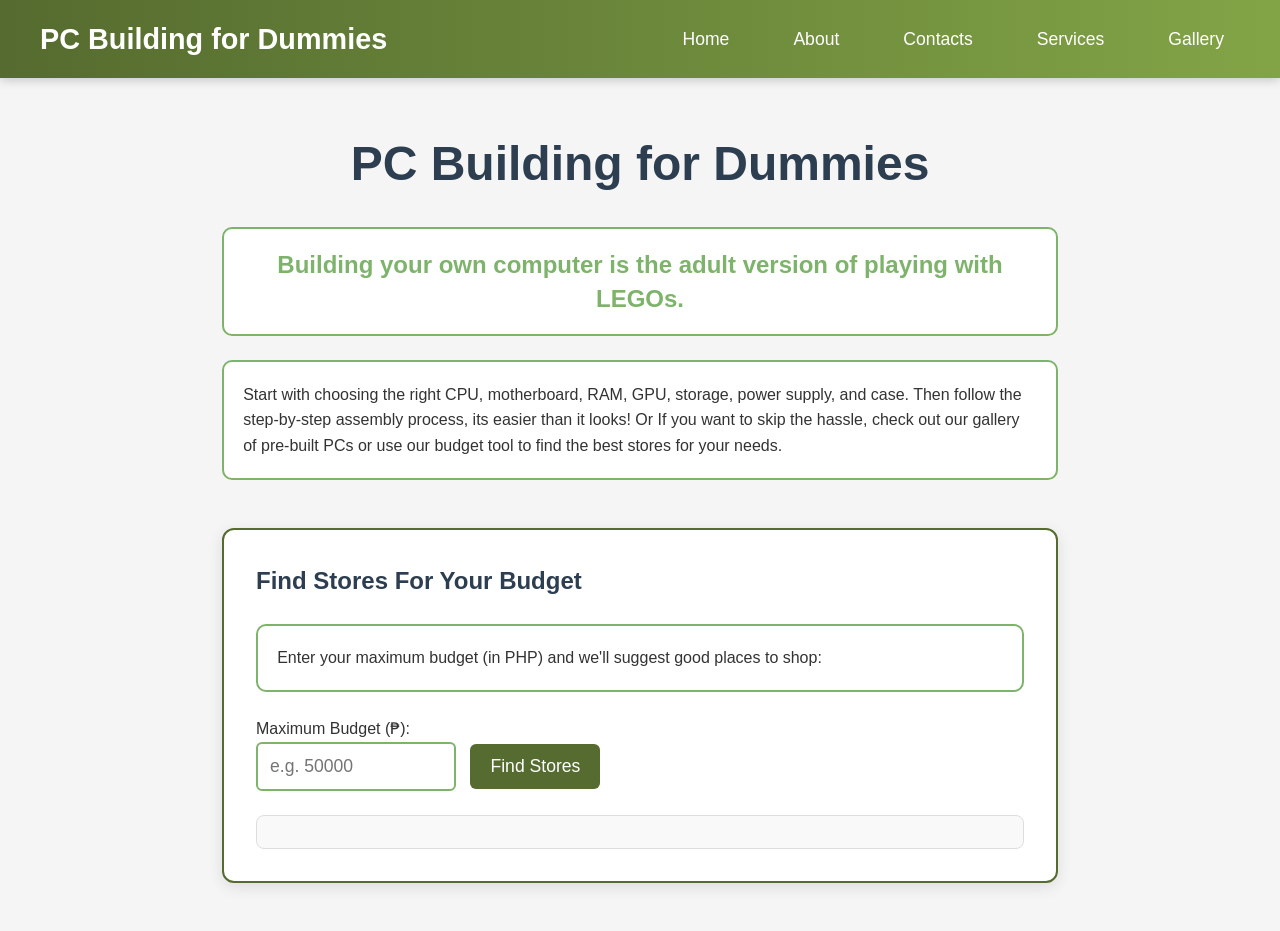
<file: index.html>
<!DOCTYPE html>
<html lang="en">
<head>
    <meta charset="UTF-8">
    <meta name="viewport" content="width=device-width, initial-scale=1.0">
    <title>PC Building for Dummies</title>
    <link rel="stylesheet" href="style.css">
</head>
<body>

    <nav class="navbar">
        <div class="navbar-container">
            <h2>PC Building for Dummies</h2>
            <ul>
                <li><a href="index.html">Home</a></li>
                <li><a href="about.html">About</a></li>
                <li><a href="contacts.html">Contacts</a></li>
                <li><a href="services.html">Services</a></li>
                <li><a href="gallery.html">Gallery</a></li>
            </ul>
        </div>
    </nav>

    <main class="main-content">
        <h1>PC Building for Dummies</h1>

        <p class="highlight-text">
            Building your own computer is the adult version of playing with LEGOs.
        </p>

        <p>
            Start with choosing the right CPU, motherboard, RAM, GPU, storage, power supply, and case. 
            Then follow the step-by-step assembly process, its easier than it looks! Or If you want to skip the hassle, 
            check out our gallery of pre-built PCs or use our budget tool to find the best stores for your needs.
        </p>

        <section class="price-tool">
            <h2>Find Stores For Your Budget</h2>
            <p>Enter your maximum budget (in PHP) and we'll suggest good places to shop:</p>
            
            <label for="budget">Maximum Budget (₱):</label><br>
            <input type="number" id="budget" placeholder="e.g. 50000" min="10000">
            <button type="button" id="findBtn">Find Stores</button>

            <div id="store-results" class="results"></div>
        </section>
    </main>

    <script>
        document.getElementById("findBtn").addEventListener("click", suggestStores);

        function suggestStores() {
            const budgetInput = document.getElementById('budget').value;
            const budget = parseInt(budgetInput);
            const resultsDiv = document.getElementById('store-results');

            resultsDiv.innerHTML = '';

            if (!budget || budget < 10000) {
                resultsDiv.innerHTML = '<p style="color:red;">Please enter a budget of at least ₱10,000.</p>';
                return;
            }

            let stores = [];

            if (budget >= 150000) {
                stores = [
                    { name: "Lazada Premium / Flagship Stores", desc: "High-end components, fast shipping" },
                    { name: "PC Express", desc: "Premium builds & custom PCs" },
                    { name: "Datablitz", desc: "Great selection of GPUs and CPUs" }
                ];
            } 
            else if (budget >= 80000) {
                stores = [
                    { name: "PC Express", desc: "Good balance of price and quality" },
                    { name: "Lazada / Shopee Official Stores", desc: "Wide selection with vouchers" },
                    { name: "Octagon Computer", desc: "Reliable local shop" }
                ];
            } 
            else if (budget >= 40000) {
                stores = [
                    { name: "Shopee / Lazada", desc: "Best for budget builds with discounts" },
                    { name: "Gilmore Computer Center", desc: "Great for second-hand & affordable parts" },
                    { name: "PC Hub", desc: "Budget-friendly components" }
                ];
            } 
            else {
                stores = [
                    { name: "Shopee Budget Sellers", desc: "Entry-level parts & used components" },
                    { name: "Local Computer Shops", desc: "Check nearby shops in Quiapo or Baclaran" },
                    { name: "Montera", desc: "Affordable and high quality parts"}
                ];
            }

            let html = `<h3>Recommended Stores for ₱${budget.toLocaleString()} budget:</h3><ul>`;
            stores.forEach(store => {
                html += `<li><strong>${store.name}</strong> — ${store.desc}</li>`;
            });
            html += '</ul>';

            resultsDiv.innerHTML = html;
        }
    </script>

</body>
</html>
</file>
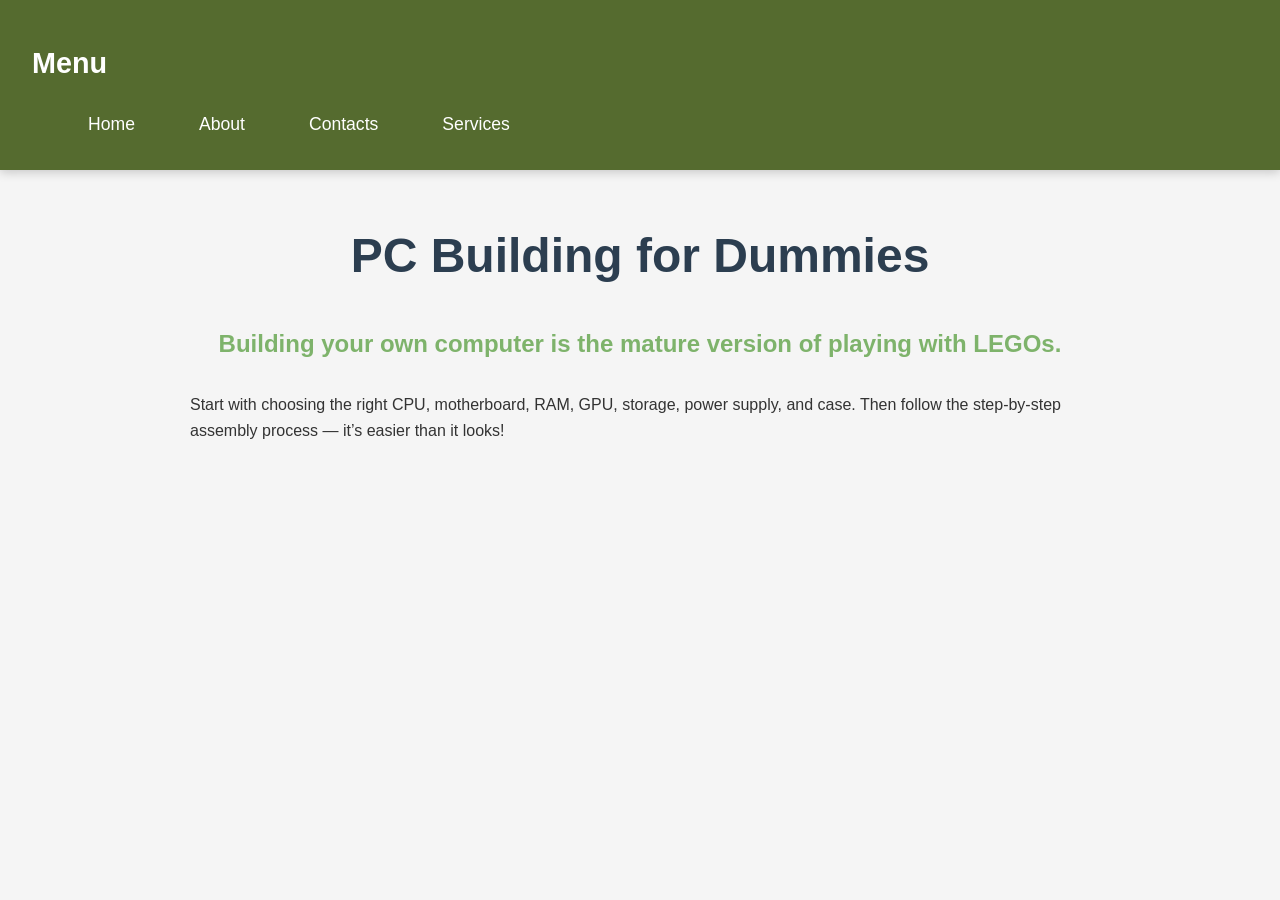
<file: PC Building for Dummies/index.html>
<!DOCTYPE html>
<html lang="en">
    <head>
        <meta charset="UTF-8">
        <meta name ="viewport" content="width=device-width, initial-scale=1.0">
        <title>PC Building for Dummies</title>
        <link rel="stylesheet" href="style.css">
    </head>
    <body>
        <nav class="navbar">
            <h2>Menu</h2>
            <ul>
                <li><a href="index.html">Home</a></li>
                <li><a href="about.html">About</a></li>
                <li><a href="contacts.html">Contacts</a></li>
                <li><a href="services.html">Services</a></li>
            </ul>
        </nav>

        <div class="main-content">
            <h1>PC Building for Dummies</h1>

            <p class="highlight-text">
                Building your own computer is the mature version of playing with LEGOs.
            </p>

            <p>Start with choosing the right CPU, motherboard, RAM, GPU, storage, power supply, and case. Then follow the step-by-step assembly process — it’s easier than it looks!</p>
        </div>
    </body>
</html>
</file>
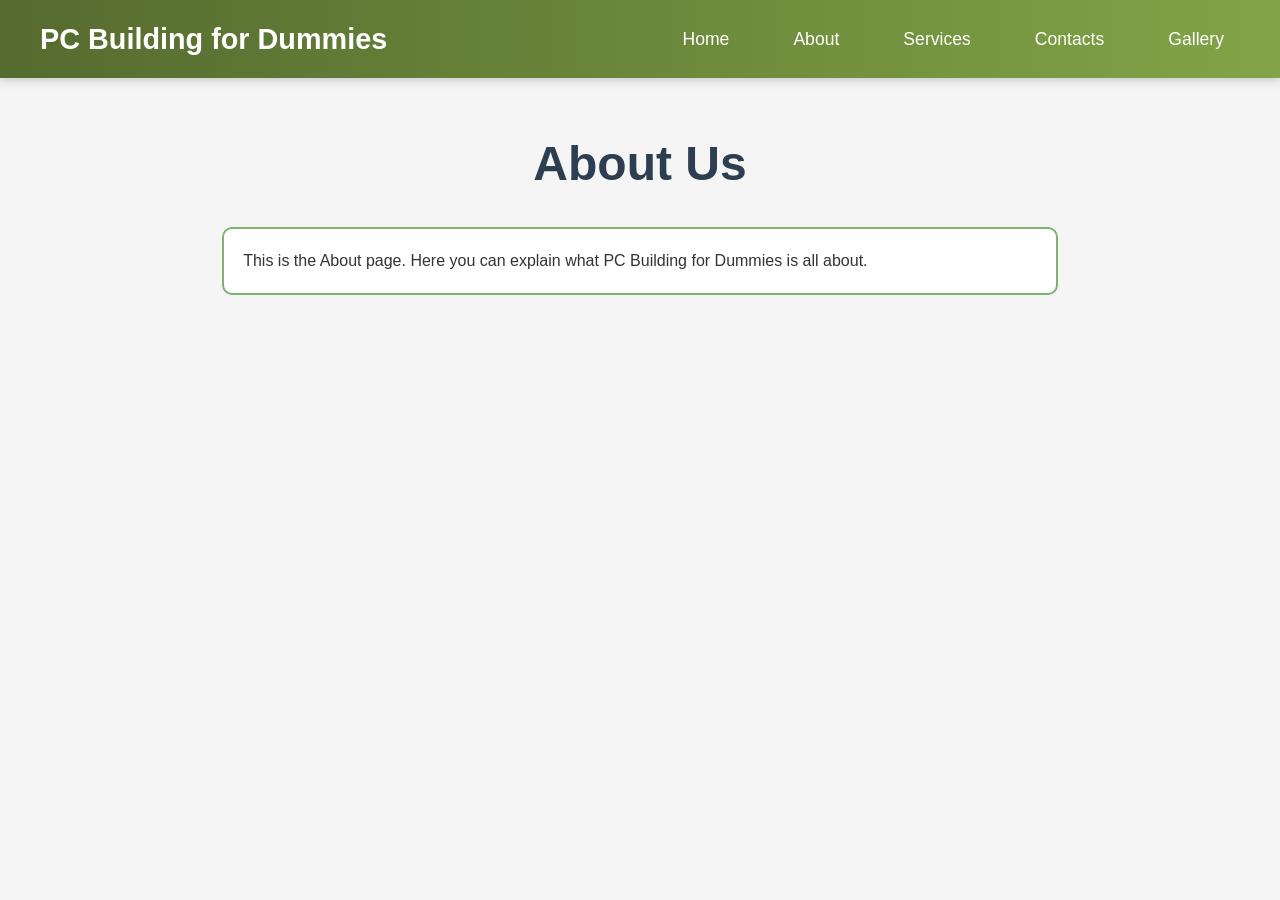
<file: about.html>
<!DOCTYPE html>
<html lang="en">
<head>
    <meta charset="UTF-8">
    <meta name="viewport" content="width=device-width, initial-scale=1.0">
    <title>About - PC Building for Dummies</title>
    <link rel="stylesheet" href="style.css">
</head>
<body>
    <nav class="navbar">
        <div class="navbar-container">
            <h2>PC Building for Dummies</h2>
            <ul>
                <li><a href="index.html">Home</a></li>
                <li><a href="about.html">About</a></li>
                <li><a href="services.html">Services</a></li>
                <li><a href="contacts.html">Contacts</a></li>
                <li><a href="gallery.html">Gallery</a></li>
            </ul>
        </div>
    </nav>

    <div class="main-content">
        <h1>About Us</h1>
        <p>This is the About page. Here you can explain what PC Building for Dummies is all about.</p>
    </div>
</body>
</html>
</file>
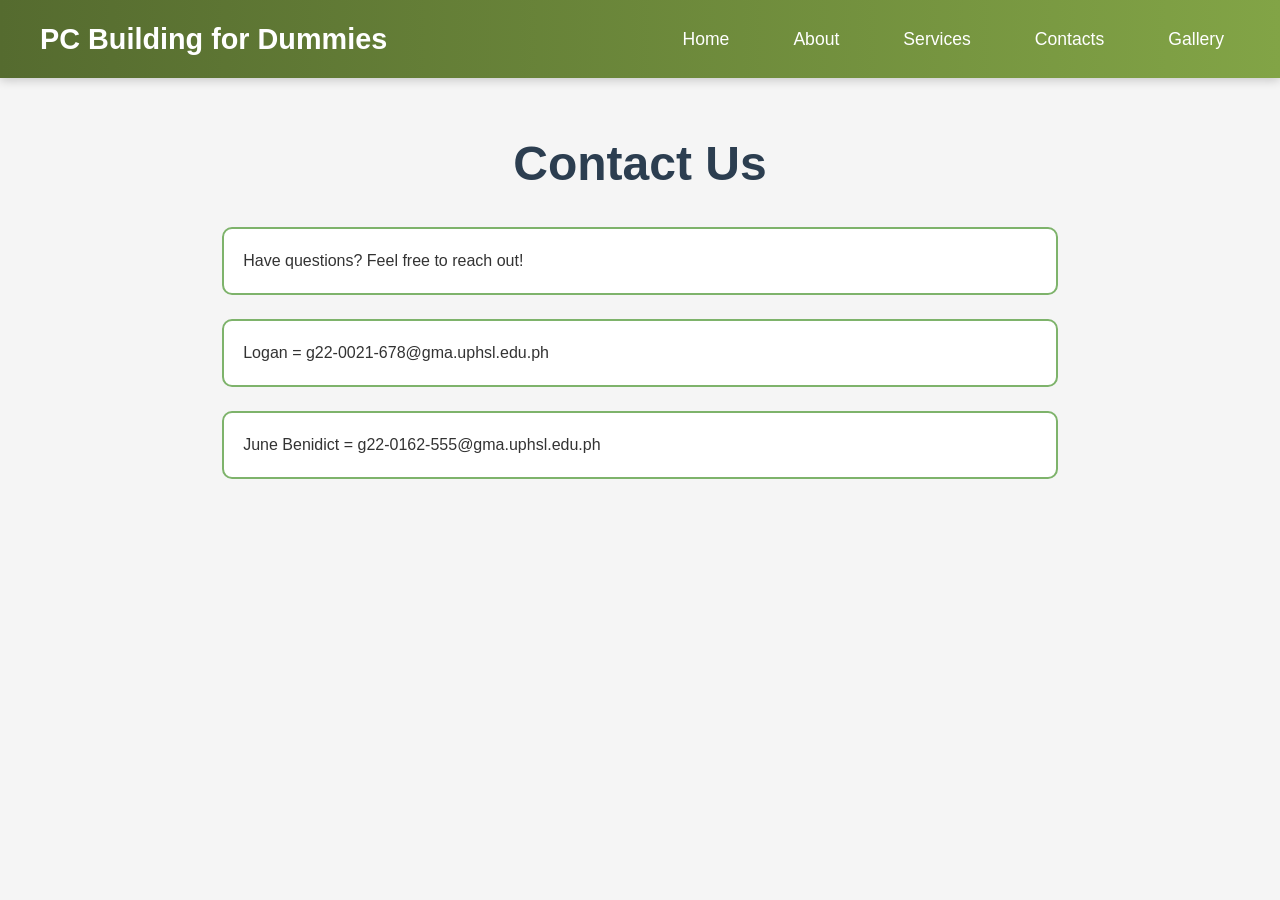
<file: contacts.html>
<!DOCTYPE html>
<html lang="en">
<head>
    <meta charset="UTF-8">
    <meta name="viewport" content="width=device-width, initial-scale=1.0">
    <title>Contact Us - PC Building for Dummies</title>
    <link rel="stylesheet" href="style.css">
</head>
<body>
    <nav class="navbar">
        <div class="navbar-container">
            <h2>PC Building for Dummies</h2>
            <ul>
                <li><a href="index.html">Home</a></li>
                <li><a href="about.html">About</a></li>
                <li><a href="services.html">Services</a></li>
                <li><a href="contacts.html">Contacts</a></li>
                <li><a href="gallery.html">Gallery</a></li>
            </ul>
        </div>
    </nav>

    <div class="main-content">
        <h1>Contact Us</h1>
        <p>Have questions? Feel free to reach out!</p>
        <p>Logan = g22-0021-678@gma.uphsl.edu.ph</p>
        <p>June Benidict = g22-0162-555@gma.uphsl.edu.ph</p>
    </div>
</body>
</html>
</file>
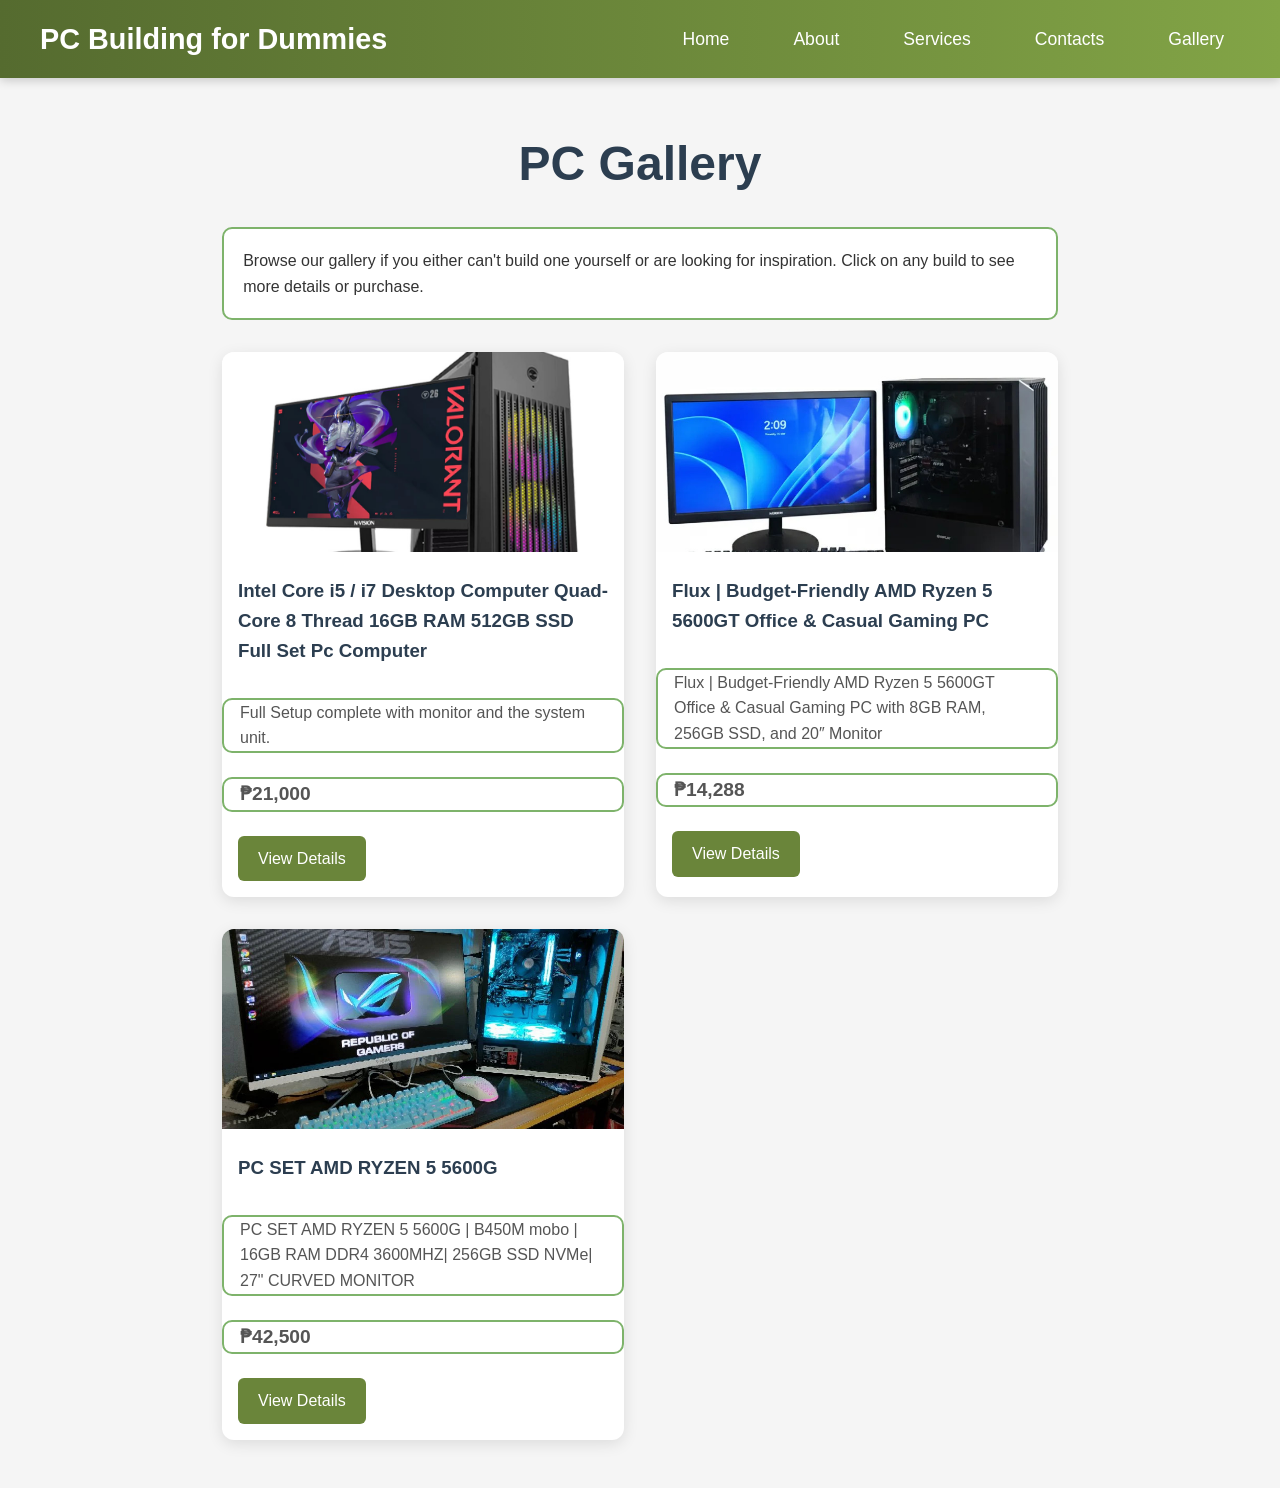
<file: gallery.html>
<!DOCTYPE html>
<html lang="en">
<head>
    <meta charset="UTF-8">
    <meta name="viewport" content="width=device-width, initial-scale=1.0">
    <title>Gallery - PC Building for Dummies</title>
    <link rel="stylesheet" href="style.css">
</head>
<body>

    <nav class="navbar">
        <div class="navbar-container">
            <h2>PC Building for Dummies</h2>
            <ul>
                <li><a href="index.html">Home</a></li>
                <li><a href="about.html">About</a></li>
                <li><a href="services.html">Services</a></li>
                <li><a href="contacts.html">Contacts</a></li>
                <li><a href="gallery.html">Gallery</a></li>
            </ul>
        </div>
    </nav>

    <div class="main-content">
        <h1>PC Gallery</h1>
        <p>Browse our gallery if you either can't build one yourself or are looking for inspiration. Click on any build to see more details or purchase.</p>

        <div class="gallery-grid">
            
            <div class="pc-card">
                <img src="FullyBuiltPC1.jpg" alt="Intel Core i5 / i7 Desktop Computer">
                <h3>Intel Core i5 / i7 Desktop Computer Quad-Core 8 Thread 16GB RAM 512GB SSD Full Set Pc Computer</h3>
                <p>Full Setup complete with monitor and the system unit.</p>
                <p class="price">₱21,000</p>
                <a href="https://shopee.ph/product/462016051/18179455055?gads_t_sig=[base64]&gad_source=4&gad_campaignid=22282944681&gbraid=0AAAAADPpU9Ddyqp_jE9gzWPQ2I9vdpVbw&gclid=CjwKCAjwtcHPBhADEiwAWo3sJp1lO3vnGw1dys2GzfaCtWcAmHKiPQ94kCehMUj1KtWDVGBf88YS6BoCrjAQAvD_BwE" class="btn">View Details</a>
            </div>

            <div class="pc-card">
                <img src="FullyBuiltPC2.jpg" alt="Flux | Budget-Friendly AMD Ryzen 5 5600GT Office & Casual Gaming PC">
                <h3>Flux | Budget-Friendly AMD Ryzen 5 5600GT Office & Casual Gaming PC</h3>
                <p>Flux | Budget-Friendly AMD Ryzen 5 5600GT Office & Casual Gaming PC with 8GB RAM, 256GB SSD, and 20″ Monitor</p>
                <p class="price">₱14,288</p>
                <a href="https://netcodex.ph/product/flux-budget-friendly-amd-ryzen-5-5600gt-office-casual-gaming-pc-with-8gb-ram-256gb-ssd-and-20-monitor/?srsltid=AfmBOor-UimpGVNvVDpQQ1pBk-aOTF0JELBw9QmHIrRMQXUTnYK1sKRsaq4" class="btn">View Details</a>
            </div>

            <div class="pc-card">
                <img src="FullyBuiltPC3.jpg" alt="PC SET AMD RYZEN 5 5600G | B450M mobo | 16GB RAM DDR4 3600MHZ| 256GB SSD NVMe| 27" CURVED MONITOR">
                <h3>PC SET AMD RYZEN 5 5600G</h3>
                <p>PC SET AMD RYZEN 5 5600G | B450M mobo | 16GB RAM DDR4 3600MHZ| 256GB SSD NVMe| 27" CURVED MONITOR</p>
                <p class="price">₱42,500</p>
                <a href="https://shopee.ph/product/27593646/10085583659?gads_t_sig=[base64]" class="btn">View Details</a>
            </div>

        </div>
    </div>

</body>
</html>
</file>
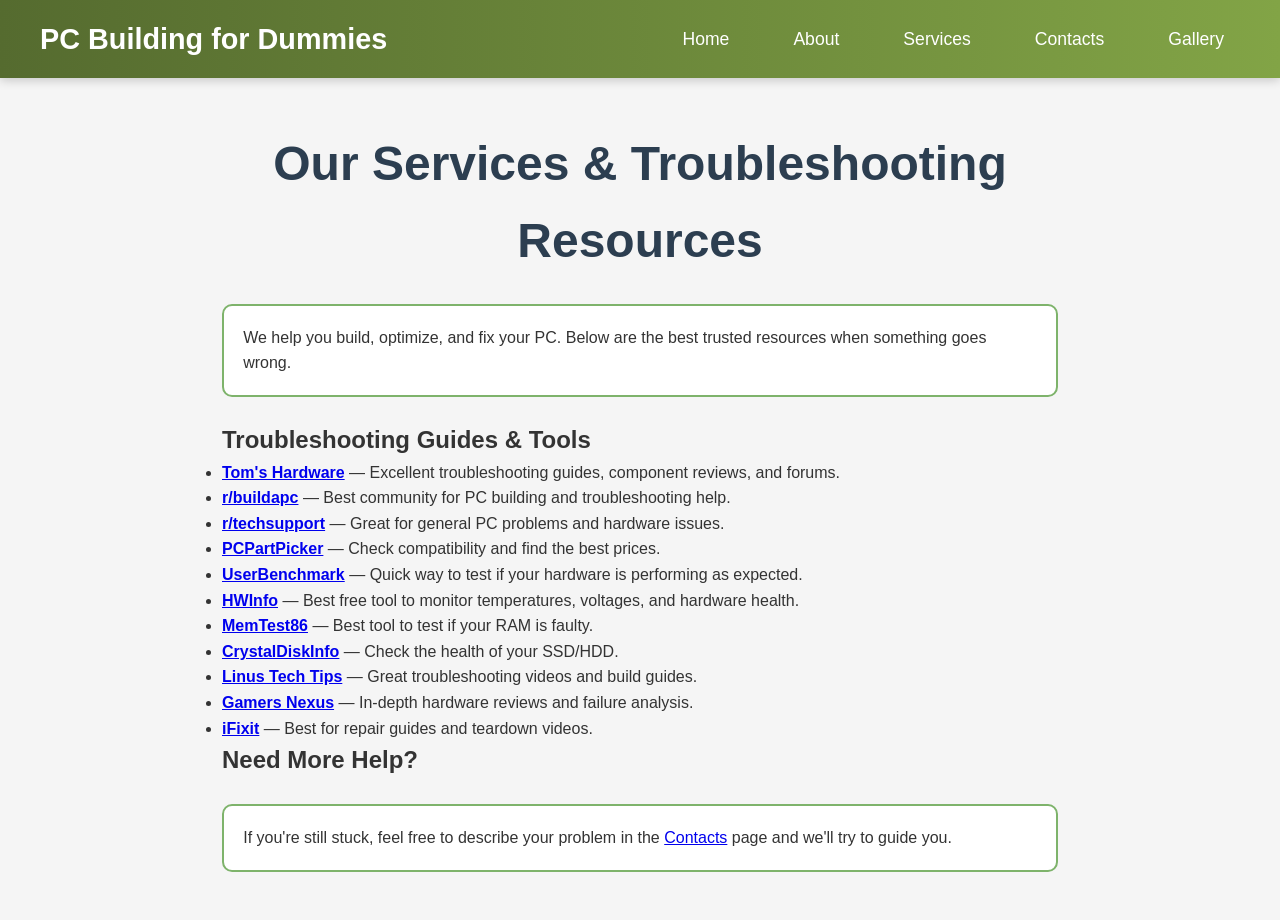
<file: services.html>
<!DOCTYPE html>
<html lang="en">
<head>
    <meta charset="UTF-8">
    <meta name="viewport" content="width=device-width, initial-scale=1.0">
    <title>Services - PC Building for Dummies</title>
    <link rel="stylesheet" href="style.css">
</head>
<body>

    <nav class="navbar">
        <div class="navbar-container">
            <h2>PC Building for Dummies</h2>
            <ul>
                <li><a href="index.html">Home</a></li>
                <li><a href="about.html">About</a></li>
                <li><a href="services.html">Services</a></li>
                <li><a href="contacts.html">Contacts</a></li>
                <li><a href="gallery.html">Gallery</a></li>
            </ul>
        </div>
    </nav>

    <div class="main-content">
        <h1>Our Services & Troubleshooting Resources</h1>
        
        <p>We help you build, optimize, and fix your PC. Below are the best trusted resources when something goes wrong.</p>

        <h2>Troubleshooting Guides & Tools</h2>
        
        <div class="resource-list">
            <ul>
                <li>
                    <strong><a href="https://www.tomshardware.com/" target="_blank">Tom's Hardware</a></strong> 
                    — Excellent troubleshooting guides, component reviews, and forums.
                </li>
                <li>
                    <strong><a href="https://www.reddit.com/r/buildapc/" target="_blank">r/buildapc</a></strong> 
                    — Best community for PC building and troubleshooting help.
                </li>
                <li>
                    <strong><a href="https://www.reddit.com/r/techsupport/" target="_blank">r/techsupport</a></strong> 
                    — Great for general PC problems and hardware issues.
                </li>
                <li>
                    <strong><a href="https://pcpartpicker.com/" target="_blank">PCPartPicker</a></strong> 
                    — Check compatibility and find the best prices.
                </li>
                <li>
                    <strong><a href="https://www.userbenchmark.com/" target="_blank">UserBenchmark</a></strong> 
                    — Quick way to test if your hardware is performing as expected.
                </li>
                <li>
                    <strong><a href="https://www.hwinfo.com/" target="_blank">HWInfo</a></strong> 
                    — Best free tool to monitor temperatures, voltages, and hardware health.
                </li>
                <li>
                    <strong><a href="https://www.memtest86.com/" target="_blank">MemTest86</a></strong> 
                    — Best tool to test if your RAM is faulty.
                </li>
                <li>
                    <strong><a href="https://www.crystaldiskinfo.jp/en/" target="_blank">CrystalDiskInfo</a></strong> 
                    — Check the health of your SSD/HDD.
                </li>
                <li>
                    <strong><a href="https://www.youtube.com/c/LinusTechTips" target="_blank">Linus Tech Tips</a></strong> 
                    — Great troubleshooting videos and build guides.
                </li>
                <li>
                    <strong><a href="https://www.youtube.com/c/GamersNexus" target="_blank">Gamers Nexus</a></strong> 
                    — In-depth hardware reviews and failure analysis.
                </li>
                <li>
                    <strong><a href="https://www.ifixit.com/" target="_blank">iFixit</a></strong>
                    — Best for repair guides and teardown videos. 
                </li>
            </ul>
        </div>

        <h2>Need More Help?</h2>
        <p>If you're still stuck, feel free to describe your problem in the <a href="contacts.html">Contacts</a> page and we'll try to guide you.</p>
    </div>

</body>
</html>
</file>
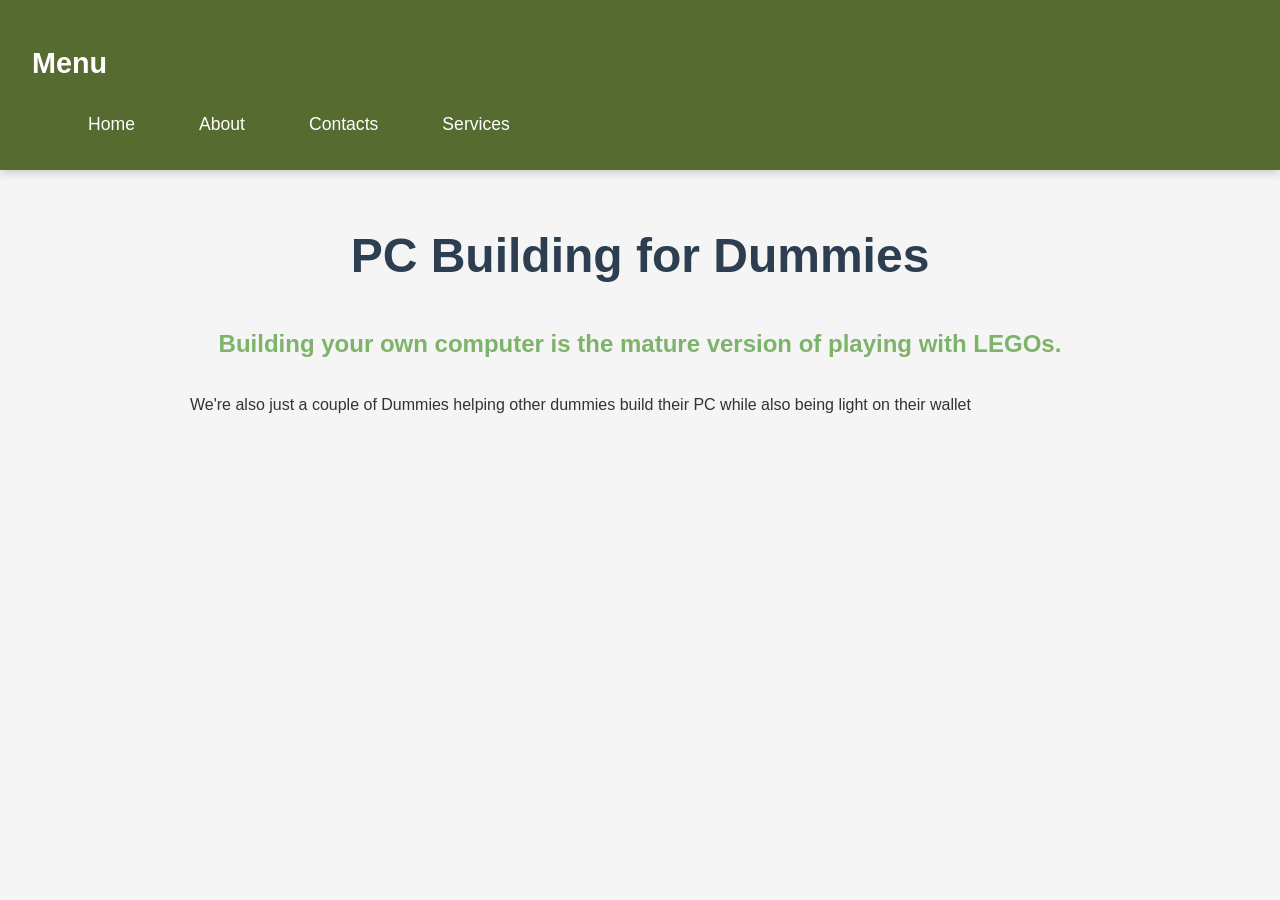
<file: PC Building for Dummies/about.html>
<!DOCTYPE html>
<html lang="en">
    <head>
        <meta charset="UTF-8">
        <meta name ="viewport" content="width=device-width, initial-scale=1.0">
        <title>PC Building for Dummies</title>
        <link rel="stylesheet" href="style.css">
    </head>
    <body>
        <nav class="navbar">
            <h2>Menu</h2>
            <ul>
                <li><a href="index.html">Home</a></li>
                <li><a href="about.html">About</a></li>
                <li><a href="contacts.html">Contacts</a></li>
                <li><a href="services.html">Services</a></li>
            </ul>
        </nav>

        <div class="main-content">
            <h1>PC Building for Dummies</h1>

            <p class="highlight-text">
                Building your own computer is the mature version of playing with LEGOs.
            </p>

            <p>We're also just a couple of Dummies helping other dummies build their PC while also being light on their wallet</p>
        </div>
    </body>
</html>
</file>
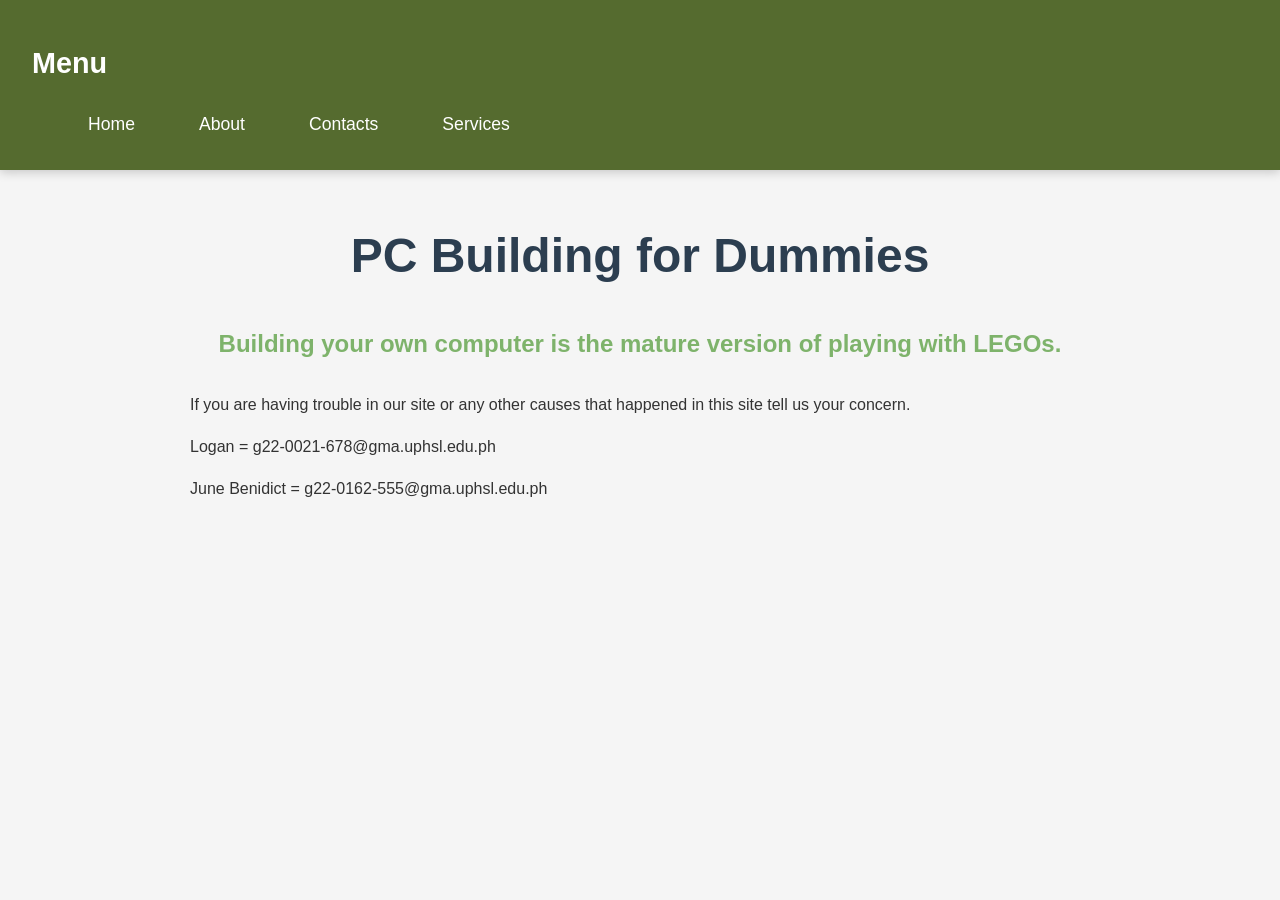
<file: PC Building for Dummies/contacts.html>
<!DOCTYPE html>
<html lang="en">
    <head>
        <meta charset="UTF-8">
        <meta name ="viewport" content="width=device-width, initial-scale=1.0">
        <title>PC Building for Dummies</title>
        <link rel="stylesheet" href="style.css">
    </head>
    <body>
        <nav class="navbar">
            <h2>Menu</h2>
            <ul>
                <li><a href="index.html">Home</a></li>
                <li><a href="about.html">About</a></li>
                <li><a href="contacts.html">Contacts</a></li>
                <li><a href="services.html">Services</a></li>
            </ul>
        </nav>

        <div class="main-content">
            <h1>PC Building for Dummies</h1>

            <p class="highlight-text">
                Building your own computer is the mature version of playing with LEGOs.
            </p>

            <p>If you are having trouble in our site or any other causes that happened in this site tell us your concern.</p>
            <p>Logan = g22-0021-678@gma.uphsl.edu.ph</p>
            <p>June Benidict = g22-0162-555@gma.uphsl.edu.ph</p>
        </div>
    </body>
</html>
</file>
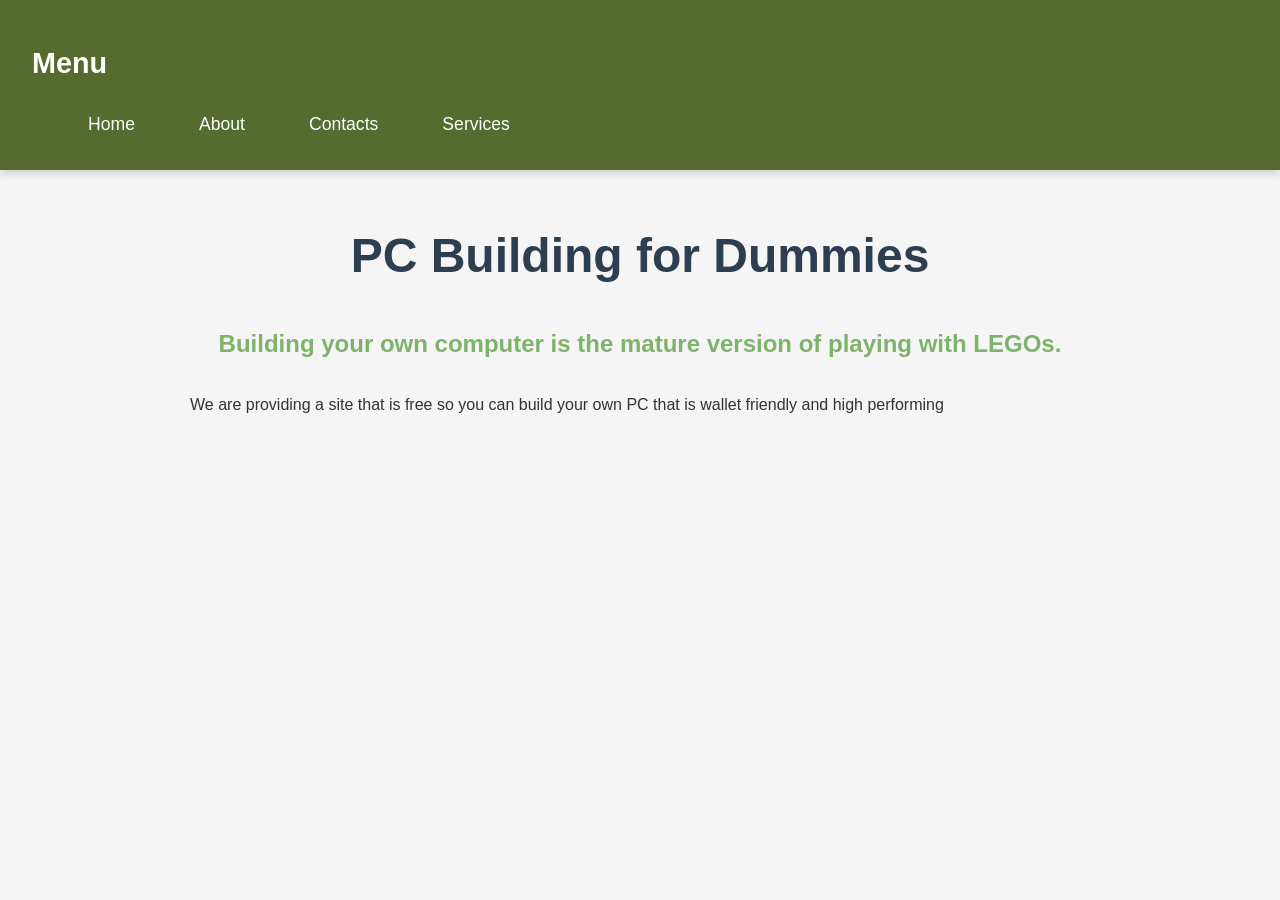
<file: PC Building for Dummies/services.html>
<!DOCTYPE html>
<html lang="en">
    <head>
        <meta charset="UTF-8">
        <meta name ="viewport" content="width=device-width, initial-scale=1.0">
        <title>PC Building for Dummies</title>
        <link rel="stylesheet" href="style.css">
    </head>
    <body>
        <nav class="navbar">
            <h2>Menu</h2>
            <ul>
                <li><a href="index.html">Home</a></li>
                <li><a href="about.html">About</a></li>
                <li><a href="contacts.html">Contacts</a></li>
                <li><a href="services.html">Services</a></li>
            </ul>
        </nav>

        <div class="main-content">
            <h1>PC Building for Dummies</h1>

            <p class="highlight-text">
                Building your own computer is the mature version of playing with LEGOs.
            </p>

            <p>We are providing a site that is free so you can build your own PC that is wallet friendly and high performing</p>
        </div>
    </body>
</html>
</file>
<file: style.css>
* {
    margin: 0;
    padding: 0;
    box-sizing: border-box;
}

body {
    font-family: 'Segoe UI', Tahoma, Geneva, Verdana, sans-serif;
    background-color: #f5f5f5;
    color: #333;
    line-height: 1.6;
}

.navbar {
    background-color: #556b2f;
    padding: 1rem 2rem;
    position: sticky;
    top: 0;
    z-index: 1000;
    box-shadow: 0 2px 10px rgba(0, 0, 0, 0.2);
    background: linear-gradient(to right, #556b2f 0%, #82a446 100%);
}

.navbar-container {
    max-width: 1200px;
    margin: 0 auto;
    display: flex;
    justify-content: space-between;
    align-items: center;
}

.navbar h2 {
    color: white;
    font-size: 1.8rem;
}

.navbar ul {
    list-style: none;
    display: flex;
    gap: 2rem;
}

.navbar li a {
    color: white;
    text-decoration: none;
    font-size: 1.1rem;
    padding: 0.6rem 1rem;
    border-radius: 6px;
    transition: all 0.3s ease;
}

.navbar li a:hover {
    background-color: rgba(255, 255, 255, 0.15);
}

.main-content {
    max-width: 900px;
    margin: 3rem auto;
    padding: 0 2rem;
}

h1 {
    font-size: 3rem;
    margin-bottom: 1.5rem;
    color: #2c3e50;
    text-align: center;
}

.highlight-text {
    font-weight: bold;
    color: #7eb36b;
    font-size: 1.5rem;
    margin: 2rem 0;
    line-height: 1.4;
    text-align: center;
}

.price-tool {
    background-color: white;
    padding: 2rem;
    border-radius: 12px;
    box-shadow: 0 4px 15px rgba(0, 0, 0, 0.1);
    margin-top: 3rem;
    border: 2px solid #556b2f;
}

.price-tool h2 {
    color: #2c3e50;
    margin-bottom: 1rem;
}

.price-tool input {
    padding: 12px;
    font-size: 1.1rem;
    width: 200px;
    margin-right: 10px;
    border: 2px solid #7eb36b;
    border-radius: 6px;
}

.price-tool button {
    padding: 12px 20px;
    background-color: #556b2f;
    color: white;
    border: none;
    border-radius: 6px;
    cursor: pointer;
    font-size: 1.1rem;
    transition: background-color 0.3s ease;
}

.price-tool button:hover {
    background-color: #445a27;
}

.results {
    margin-top: 1.5rem;
    padding: 1rem;
    background-color: #f9f9f9;
    border-radius: 8px;
    border: 1px solid #ddd;
}

.results ul {
    padding-left: 20px;
}

.results li {
    margin: 10px 0;
}

.main-content p {
    border: 2px solid #7eb36b;
    padding: 1.2rem;
    border-radius: 10px;
    background-color: white;
    margin: 1.5rem 0;
}

@media (max-width: 768px) {
    .navbar ul {
        flex-direction: column;
        gap: 1rem;
        text-align: center;
    }

    .navbar-container {
        flex-direction: column;
        gap: 1rem;
    }
}

.gallery-grid {
    display: grid;
    grid-template-columns: repeat(auto-fit, minmax(280px, 1fr));
    gap: 2rem;
    margin-top: 2rem;
}

.pc-card {
    background-color: white;
    border-radius: 12px;
    overflow: hidden;
    box-shadow: 0 4px 15px rgba(0, 0, 0, 0.1);
    transition: transform 0.3s ease;
}

.pc-card:hover {
    transform: translateY(-8px);
}

.pc-card img {
    width: 100%;
    height: 200px;
    object-fit: cover;
}

.pc-card h3 {
    padding: 1rem 1rem 0.5rem;
    color: #2c3e50;
}

.pc-card p {
    padding: 0 1rem;
    color: #555;
    margin-bottom: 0.5rem;
}

.price {
    font-weight: bold;
    color: #7eb36b;
    font-size: 1.2rem;
}

.btn {
    display: inline-block;
    margin: 1rem;
    padding: 10px 20px;
    background-color: #6a853a;
    color: white;
    text-decoration: none;
    border-radius: 6px;
    transition: background-color 0.3s;
}

.btn:hover {
    background-color: #8fbb56;
}
</file>
<file: PC Building for Dummies/style.css>
body {
    margin: 0;
    padding: 0;
    box-sizing: border-box;
}

body {
    font-family: 'Segoe UI', Tahoma, Geneva, Verdana, sans-serif;
    background-color: #f5f5f5;
    color: #333;
    line-height: 1.6;
}

.navbar {
    background-color: #556b2f;
    padding: 1rem 2rem;
    position: sticky;
    top: 0;
    z-index: 1000;
    box-shadow: 0 2px 10px rgba(0, 0, 0, 0.2);
}

.navbar-container {
    max-width: 1200px;
    margin: 0 auto;
    display: flex;
    justify-content: space-between;
    align-items: center;
}

.navbar h2 {
    color: white;
    font-size: 1.8rem;
}

.navbar ul {
    list-style: none;
    display: flex;
    gap: 2rem;
}

.navbar li a {
    color: white;
    text-decoration: none;
    font-size: 1.1rem;
    padding: 0.6rem 1rem;
    border-radius: 6px;
    transition: all 0.3s ease;
}

.navbar li a:hover {
    background-color: rgba(255, 255, 255, 0.15);
}

.main-content {
    max-width: 900px;
    margin: 3rem auto;
    padding: 0 2rem;
}

h1 {
    font-size: 3rem;
    margin-bottom: 1.5rem;
    color: #2c3e50;
    text-align: center;
}

.highlight-text {
    font-weight: bold;
    color: #7eb36b;
    font-size: 1.5rem;
    margin: 2rem 0;
    line-height: 1.4;
    text-align: center;
}

@media (max-width: 768px) {
    .navbar ul {
        flex-direction: column;
        gap: 1rem;
        text-align: center;
    }

    .navbar-container {
        flex-direction: column;
        gap: 1rem;
    }
}
</file>
